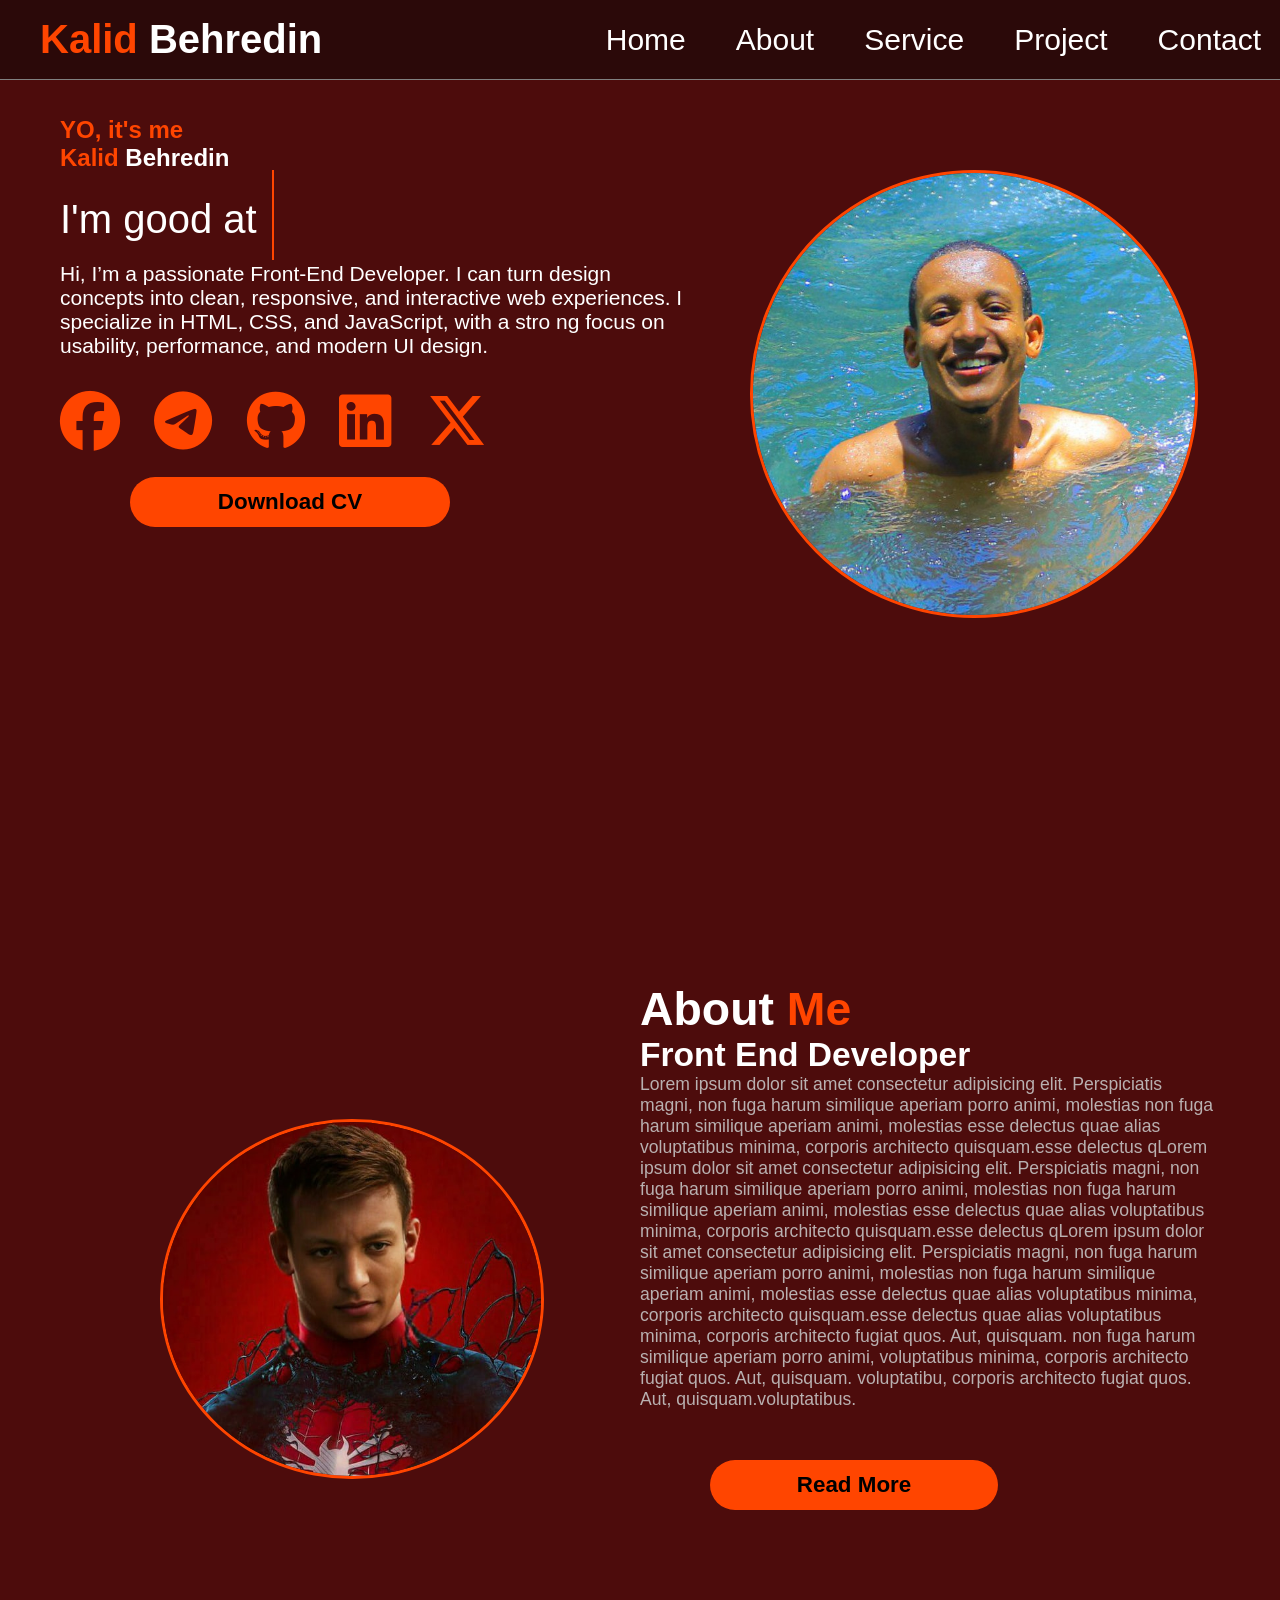
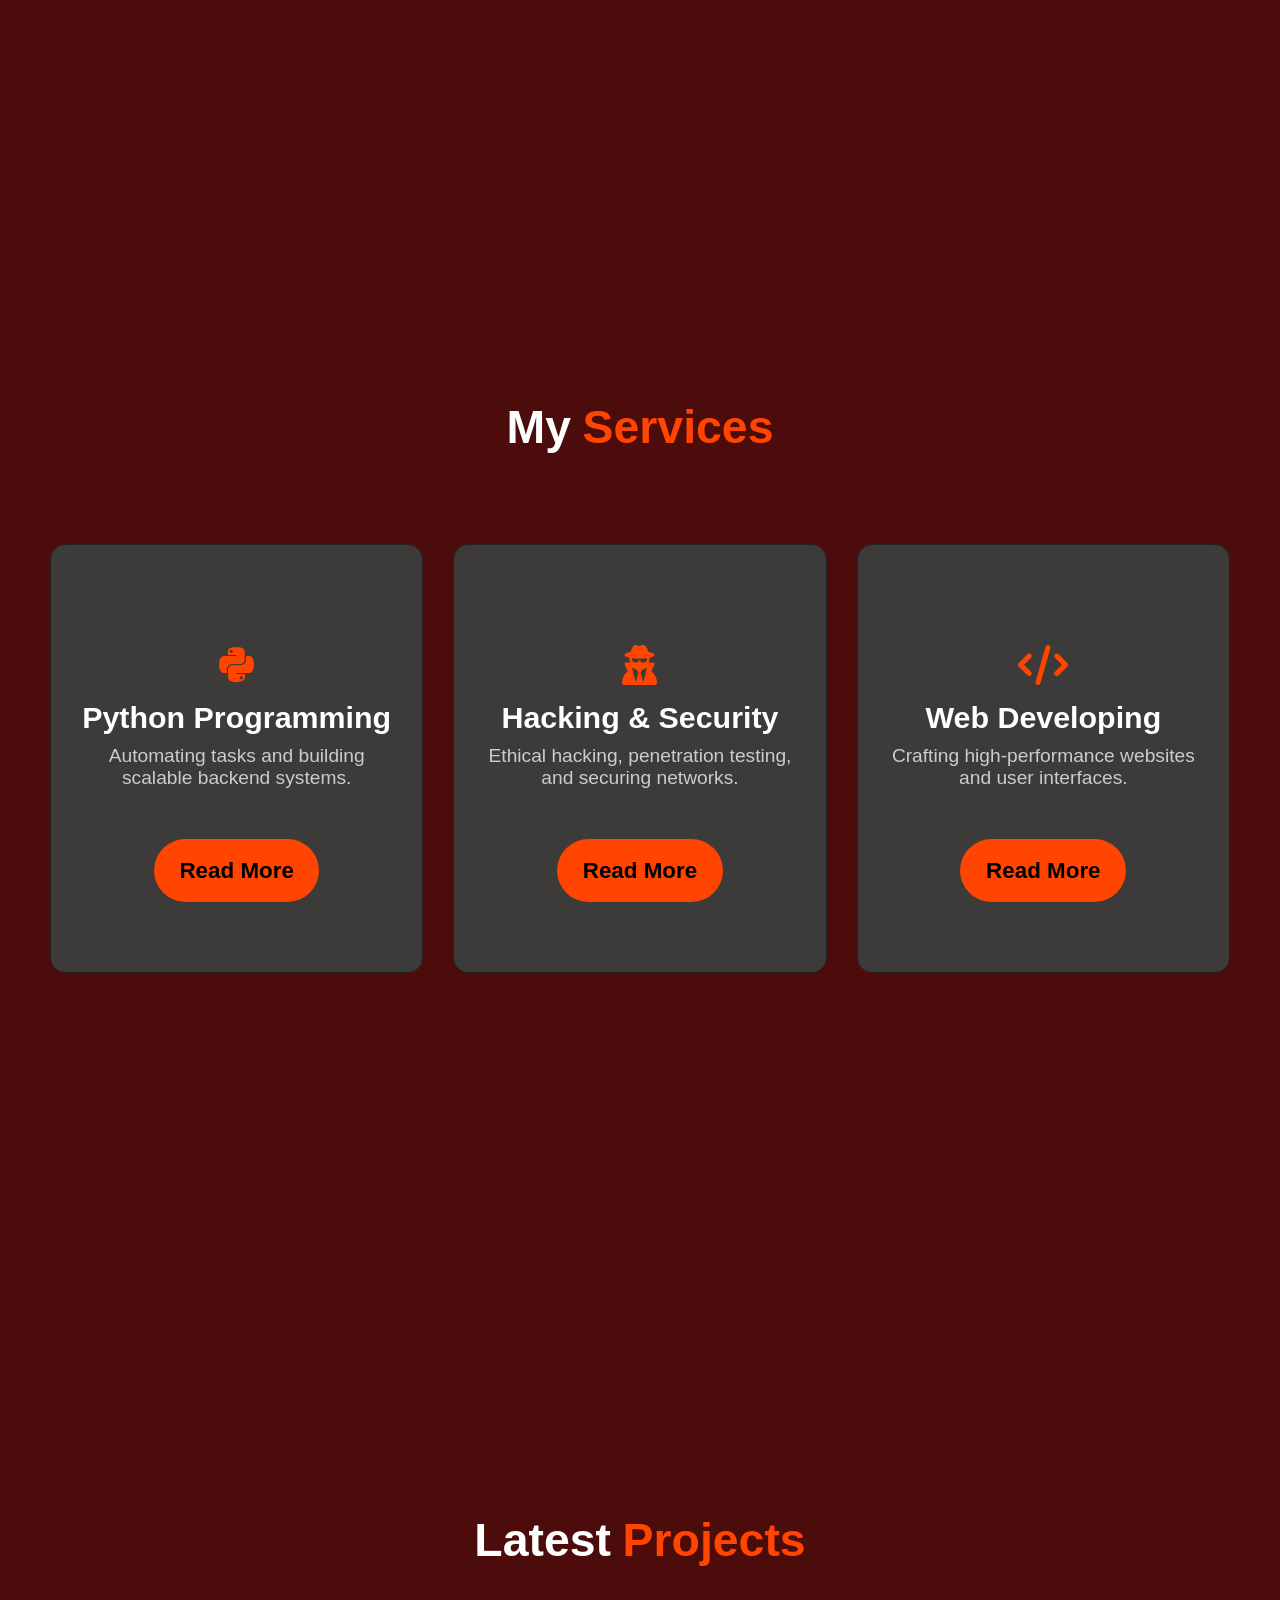
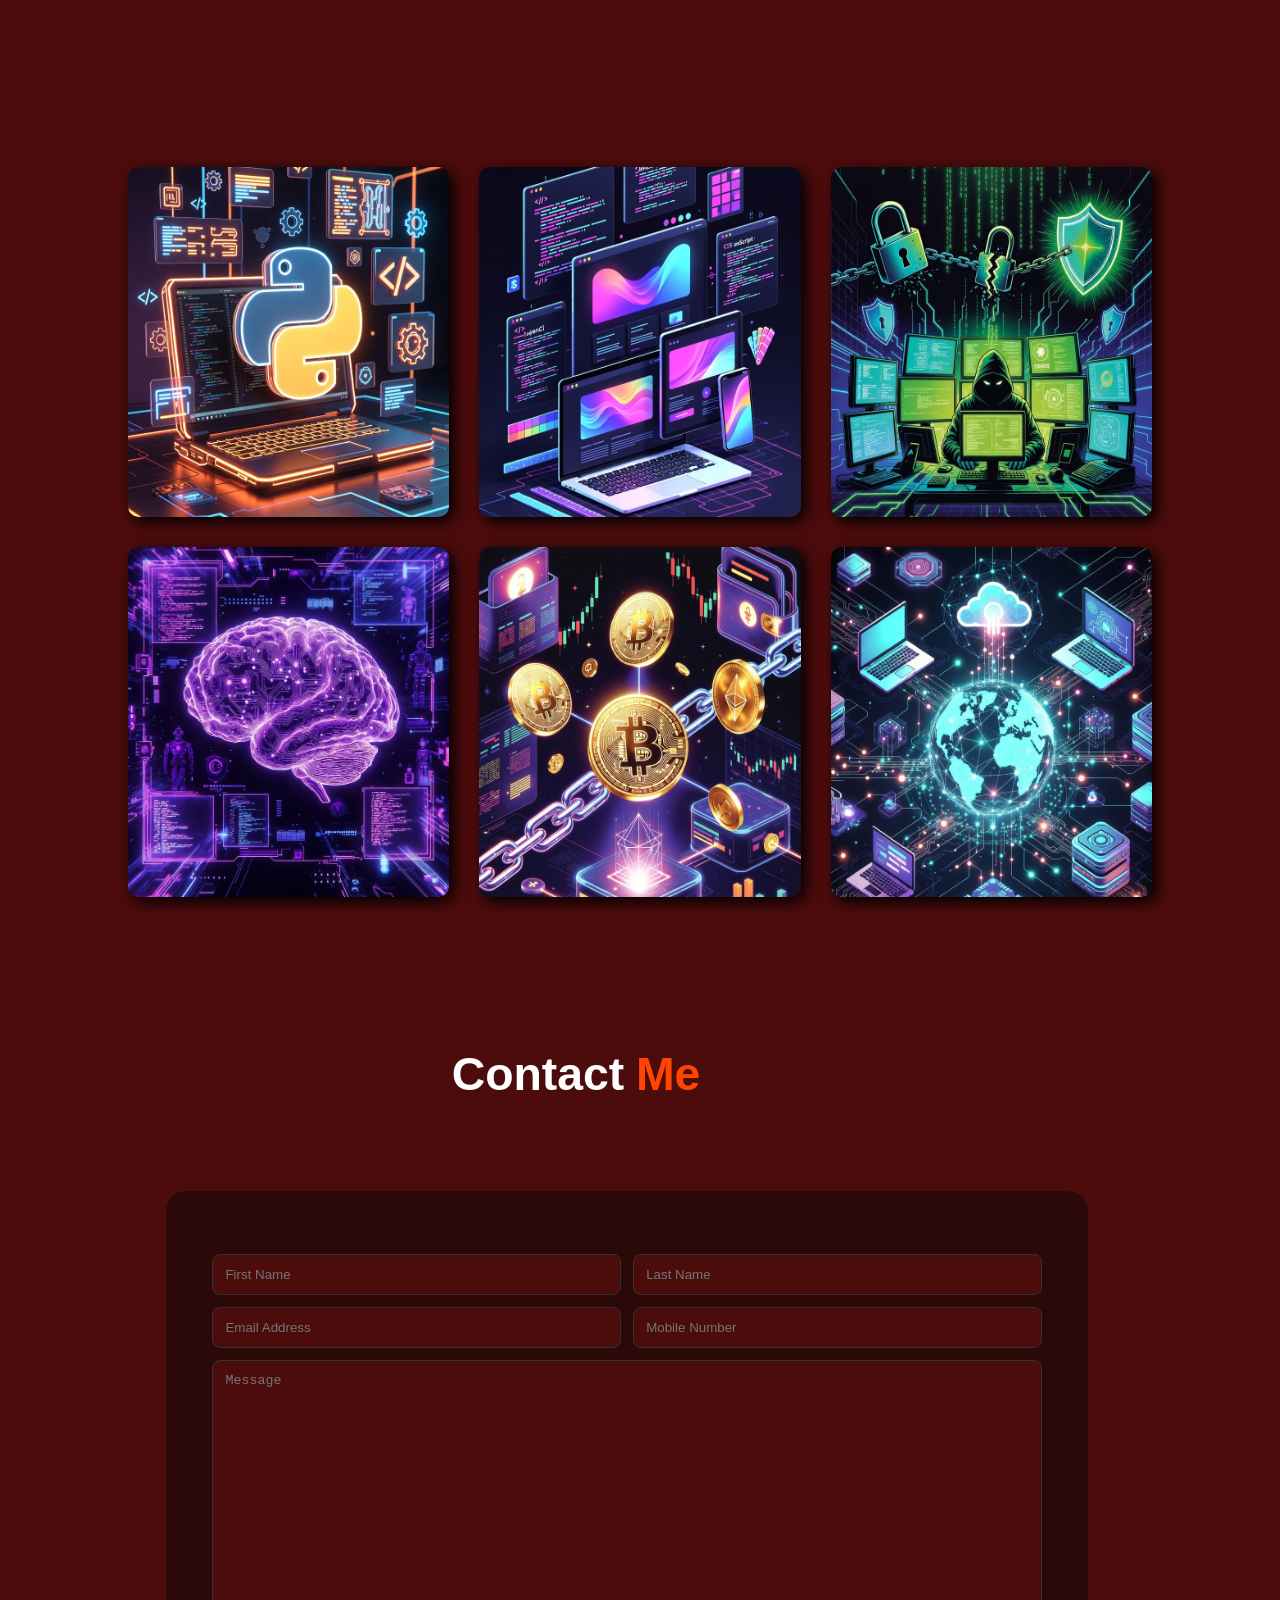
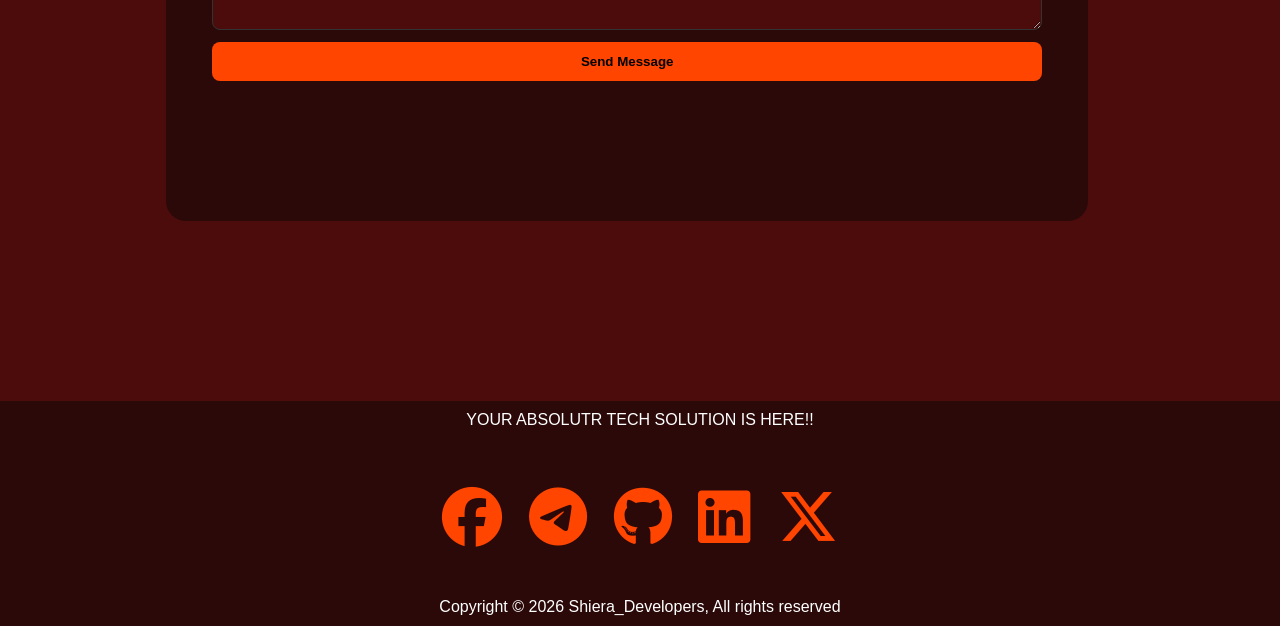
<file: index.html>
<!DOCTYPE html>
<html lang="en">
<head>
    <meta charset="UTF-8">
    <meta name="viewport" content="width=device-width, initial-scale=1.0">
    <title>MY PORTIFOLIO</title>
    <link rel="stylesheet" href="style.css">
    <link rel="stylesheet" href="https://cdnjs.cloudflare.com/ajax/libs/font-awesome/6.5.0/css/all.min.css">
    <link rel="stylesheet" href="https://cdnjs.cloudflare.com/ajax/libs/font-awesome/6.5.0/css/all.min.css">
</head>
<body>
    <header id="header">
       <h1>
  <span class="first-name">Kalid</span>
  <span class="last-name">Behredin</span>
</h1>
        <nav class="nav_bar">
            <ul>
                <li><a class="nav-link" href="#home">Home</a></li>
                <li><a class="nav-link" href="#about">About</a></li>
                <li><a class="nav-link" href="#service">Service</a></li>
                <li><a class="nav-link" href="#project">Project</a></li>
                <li><a class="nav-link" href="#contact">Contact</a></li>
            </ul>
        </nav>
    </header>
    <main>
        <section id="home">
            <div class="left">
                <div class="top">
            <h2>YO, it's me</h2>
            <h1><span class="first-name">Kalid</span>
  <span class="last-name">Behredin</span></h1>
            <div class="wrapper">
            <div class="static-text">I'm good at
            </div>
            <ul class="dynamic-text">
                <li><span>web designing</span></li>
                <li><span>python programming</span></li>
                <li><span>ethical hacking</span></li>
                <li><span>freelancing</span></li>
            </ul>
            </div>

            <div class="description"><p>Hi, I’m a passionate Front-End Developer. I can turn design 
                concepts into clean, responsive, and interactive web 
                experiences. I specialize in HTML, CSS, and JavaScript, with a stro
                ng focus on usability, performance, and modern UI design.</p></div>
        
            </div>
        <div class="social-icons">
  <a href="#"><i class="fab fa-facebook"></i></a>
  <a href="#"><i class="fab fa-telegram"></i></a>
  <a href="#"><i class="fab fa-github"></i></a>
  <a href="#"><i class="fab fa-linkedin"></i></a>
  <a href="#"><i class="fab fa-x-twitter"></i></a>
</div>
<button class="cv">Download CV</button>
        </div>
        
        <div class="right">
            <figure class="profile">
             <img src="profile.jpg" alt="profile Photo">
             </figure>
        </div>
        </section>
        <section id="about" class="about">
            <div class="left2">
            <figure class="profile3">
             <img src="profile3.jpg" alt="profile 2 Photo">
             </figure>
        </div>
        <div class="right2">
            <h2 class="header2">About <span class="me">Me</span></h2>
            <h3>Front End Developer</h3>
            <p>Lorem ipsum dolor sit amet consectetur adipisicing elit.
                 Perspiciatis magni, non fuga harum similique aperiam porro 
                 animi, molestias non fuga harum similique aperiam animi,
                  molestias esse delectus quae alias voluptatibus minima,
                   corporis architecto quisquam.esse delectus qLorem ipsum 
                   dolor sit amet consectetur adipisicing elit. Perspiciatis 
                   magni, non fuga harum similique aperiam porro animi, 
                   molestias non fuga harum similique aperiam animi, 
                   molestias esse delectus quae alias voluptatibus minima, 
                   corporis architecto quisquam.esse delectus qLorem ipsum 
                   dolor sit amet consectetur adipisicing elit. Perspiciatis 
                   magni, non fuga harum similique aperiam porro animi, 
                   molestias non fuga harum similique aperiam animi, 
                   molestias esse delectus quae alias voluptatibus minima, 
                   corporis architecto quisquam.esse delectus quae alias 
                   voluptatibus minima, corporis architecto fugiat quos. 
                   Aut, quisquam. non fuga harum similique aperiam porro 
                   animi, voluptatibus minima, corporis architecto fugiat
                    quos. Aut, quisquam. voluptatibu,
                 corporis architecto fugiat quos. Aut, quisquam.voluptatibus.
                </p>
                <button class="cv">Read More</button>
        </div>
        </section>
       <section id="service" class="service">
        <h2><span>My</span> Services</h2>
  <div class="services-container">

    <div class="service1 card">
      <i class="fa-brands fa-python icon python-glow"></i>
      <h3>Python Programming</h3>
      <p>Automating tasks and building scalable backend systems.</p>
         <button class="read">Read More</button>
 
    </div>

    <div class="service2 card">
      <i class="fa-solid fa-user-secret icon hacking-glow"></i>
      <h3>Hacking & Security</h3>
      <p>Ethical hacking, penetration testing, and securing networks.</p>
          <button class="read">Read More</button>

    </div>

    <div class="service3 card">
      <i class="fa-solid fa-code icon web-glow"></i>
      <h3>Web Developing</h3>
      <p>Crafting high-performance websites and user interfaces.</p>
      <button class="read">Read More</button>
    </div>

  </div>
</section>
        <section id="project" class="project">
            <h2><span>Latest</span> Projects</h2>
            <div class="container">
                <div class="wrap">
                    <div class="card-area">
                        
                        <div class="project-card">
                            <img src="python.jpg" alt="Python">
                            <div class="overlay">
                                <h3>Python Programming</h3>
                                <p>Lorem ipsum dolor, sit amet consectetur 
                                    adipisicing elit. Dolore fuga quas </p>
                                <i class="fa-brands fa-python"></i>
                            </div>
                        </div>
                        <div class="project-card">
                            <img src="web.jpg" alt="WEB">
                            <div class="overlay">
                                <h3>Web Developer</h3>
                                <p>Lorem ipsum dolor, sit amet consectetur 
                                    adipisicing elit. Dolore fuga quas </p>
                                <i class="fa-solid fa-code"></i>
                            </div>
                        </div>
                        <div class="project-card">
                            <img src="cyber.jpg" alt="CYBER">
                            <div class="overlay">
                                <h3>Cyber Security</h3>
                                <p>Lorem ipsum dolor, sit amet consectetur 
                                    adipisicing elit. Dolore fuga quas </p>
                              <i class="fa-solid fa-user-secret"></i>
                            </div>
                        </div>
                        <div class="project-card">
                            <img src="ai.jpg" alt="AI">
                            <div class="overlay">
                                <h3>Artificial Intelligence</h3>
                                <p>Lorem ipsum dolor, sit amet consectetur 
                                    adipisicing elit. Dolore fuga quas </p>
                                <i class="fa-solid fa-brain"></i>
                            </div>
                        </div>
                        <div class="project-card">
                            <img src="crypto.jpg" alt="CRYPTO">
                            <div class="overlay">
                                <h3>Crypto Currency</h3>
                                <p>Lorem ipsum dolor, sit amet consectetur 
                                    adipisicing elit. Dolore fuga quas </p>
                               <i class="fa-brands fa-bitcoin"></i>
                            </div>
                        </div>
                        <div class="project-card">
                            <img src="iot.jpg" alt="IOT">
                            <div class="overlay">
                                <h3>IOT</h3>
                                <p>Lorem ipsum dolor, sit amet consectetur 
                                    adipisicing elit. Dolore fuga quas </p>
                                <i class="fa-solid fa-microchip"></i>
                            </div>
                        </div>
                    </div>
                </div>
            </div>
        </section>
        <section id="contact" class="contact">
            <h2><span>Contact </span>Me</h2>
            <div class="form">
                <form class="f" action="#" method="post">
 <input type="text" placeholder="First Name" required>
<input type="text" placeholder="Last Name" required>
<input type="email" placeholder="Email Address" required>
<input type="tel" placeholder="Mobile Number" required>
<textarea placeholder="Message" required></textarea>
<button>Send Message</button>
                </form>
            </div>
        </section>
    </main>
    <footer id="footer" class="footer">
        <p>YOUR ABSOLUTR TECH SOLUTION IS HERE!!</p>
         <div class="social-icons">
  <a href="#"><i class="fab fa-facebook"></i></a>
  <a href="#"><i class="fab fa-telegram"></i></a>
  <a href="#"><i class="fab fa-github"></i></a>
  <a href="#"><i class="fab fa-linkedin"></i></a>
  <a href="#"><i class="fab fa-x-twitter"></i></a>
</div>
        <p class="final">Copyright © 2026 Shiera_Developers, All rights reserved</p>
    </footer>
</body>
</html>
</file>
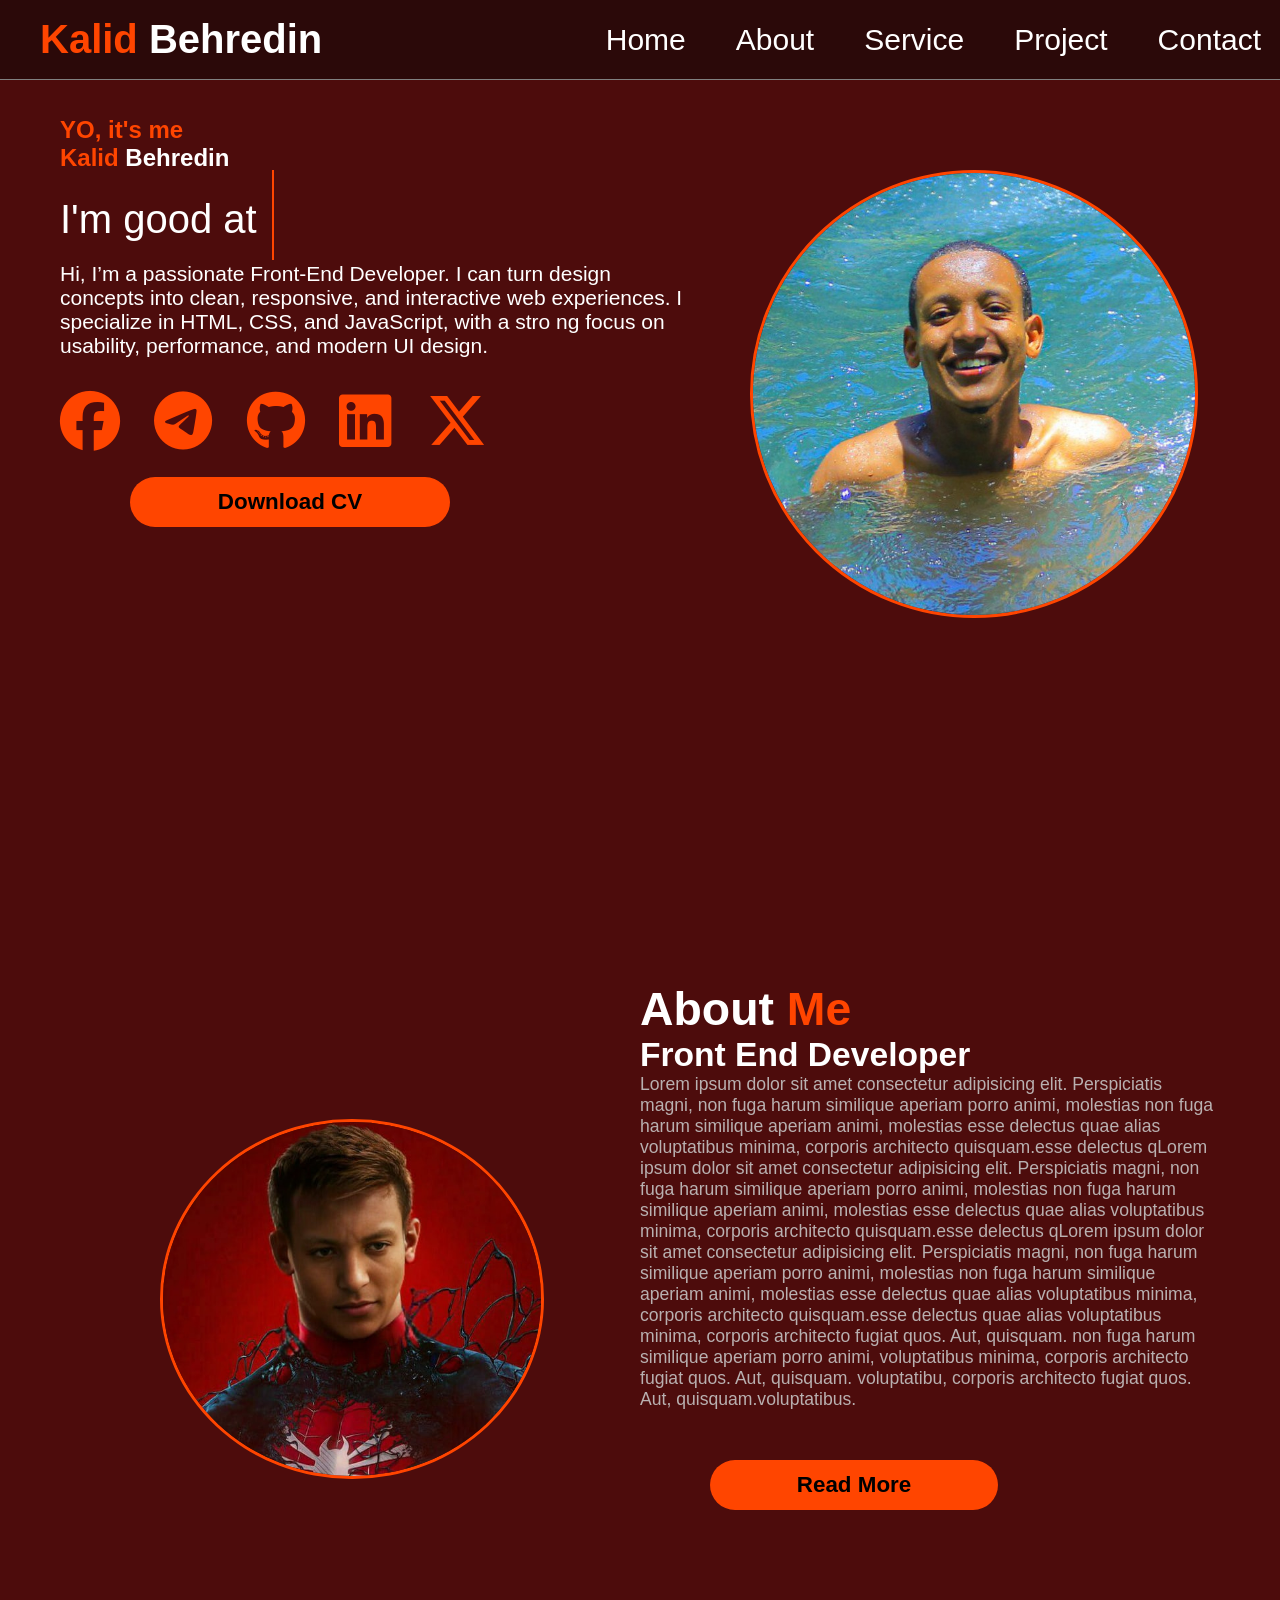
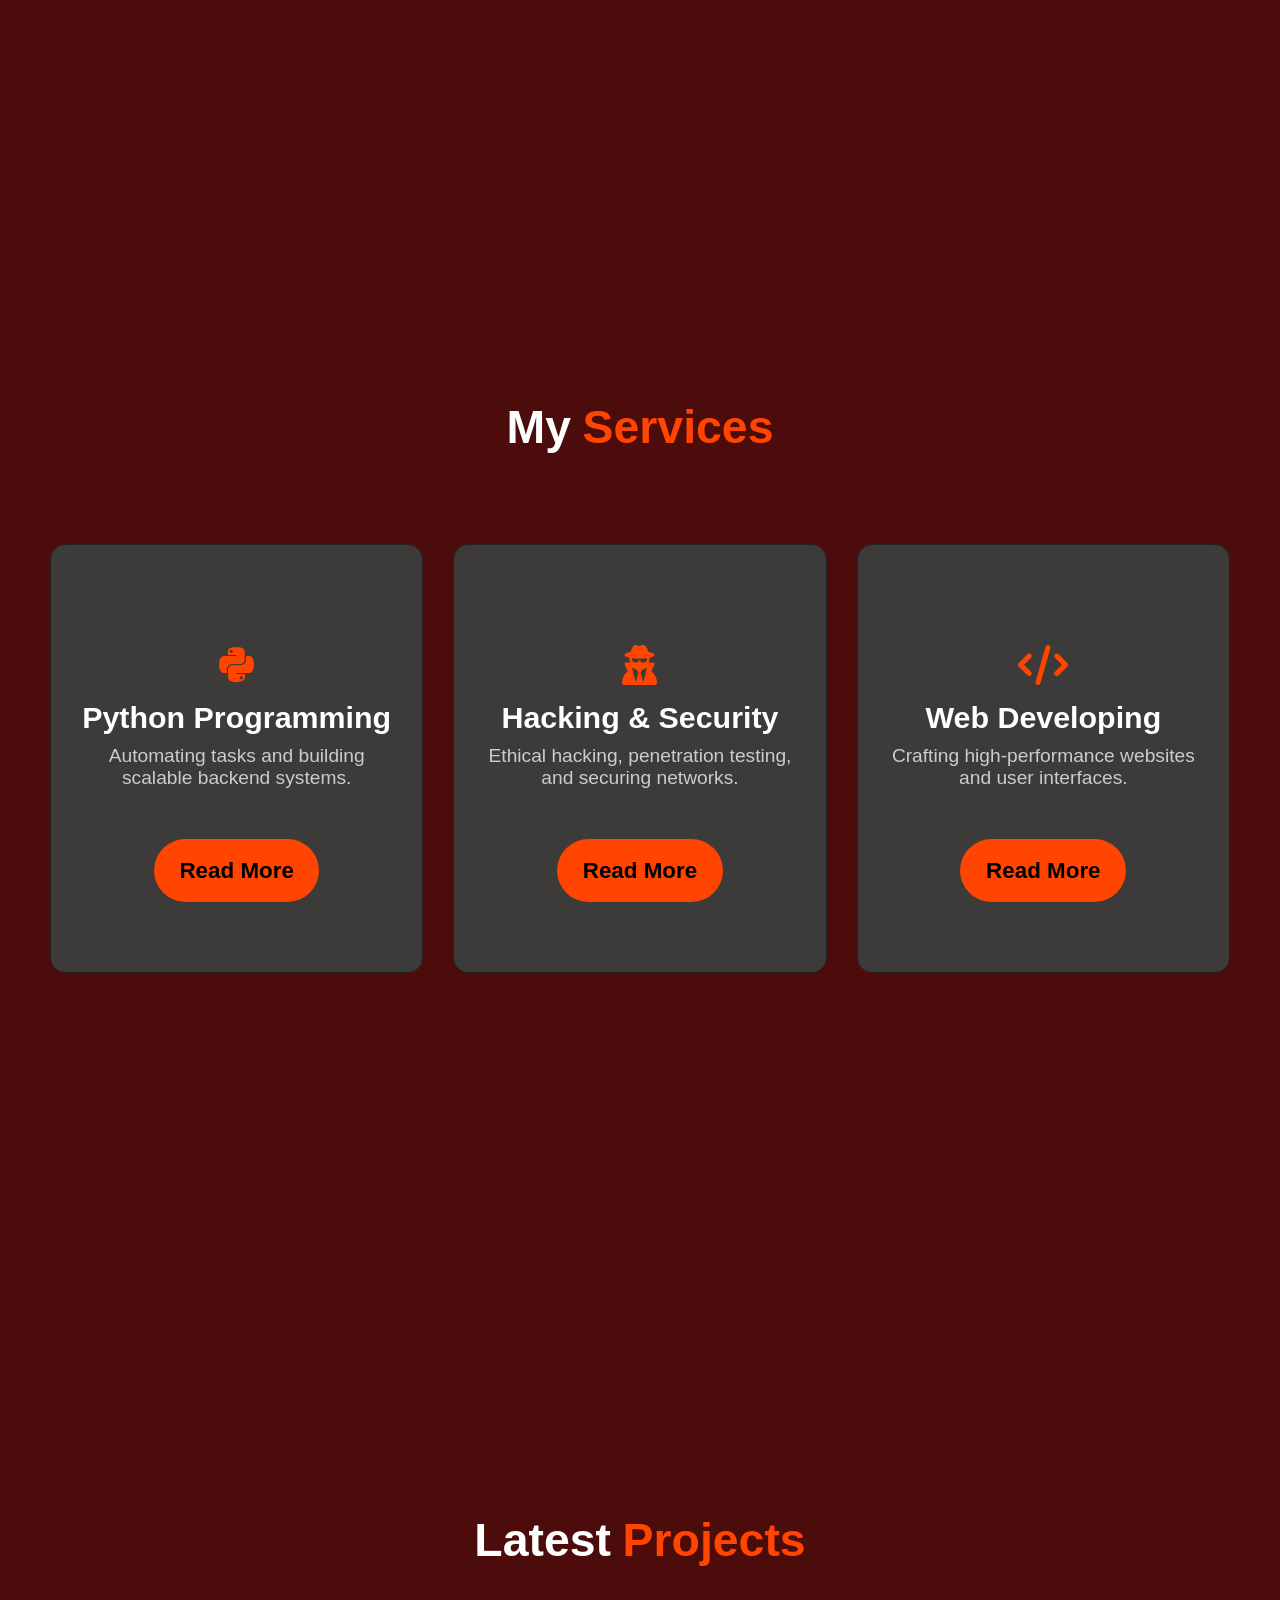
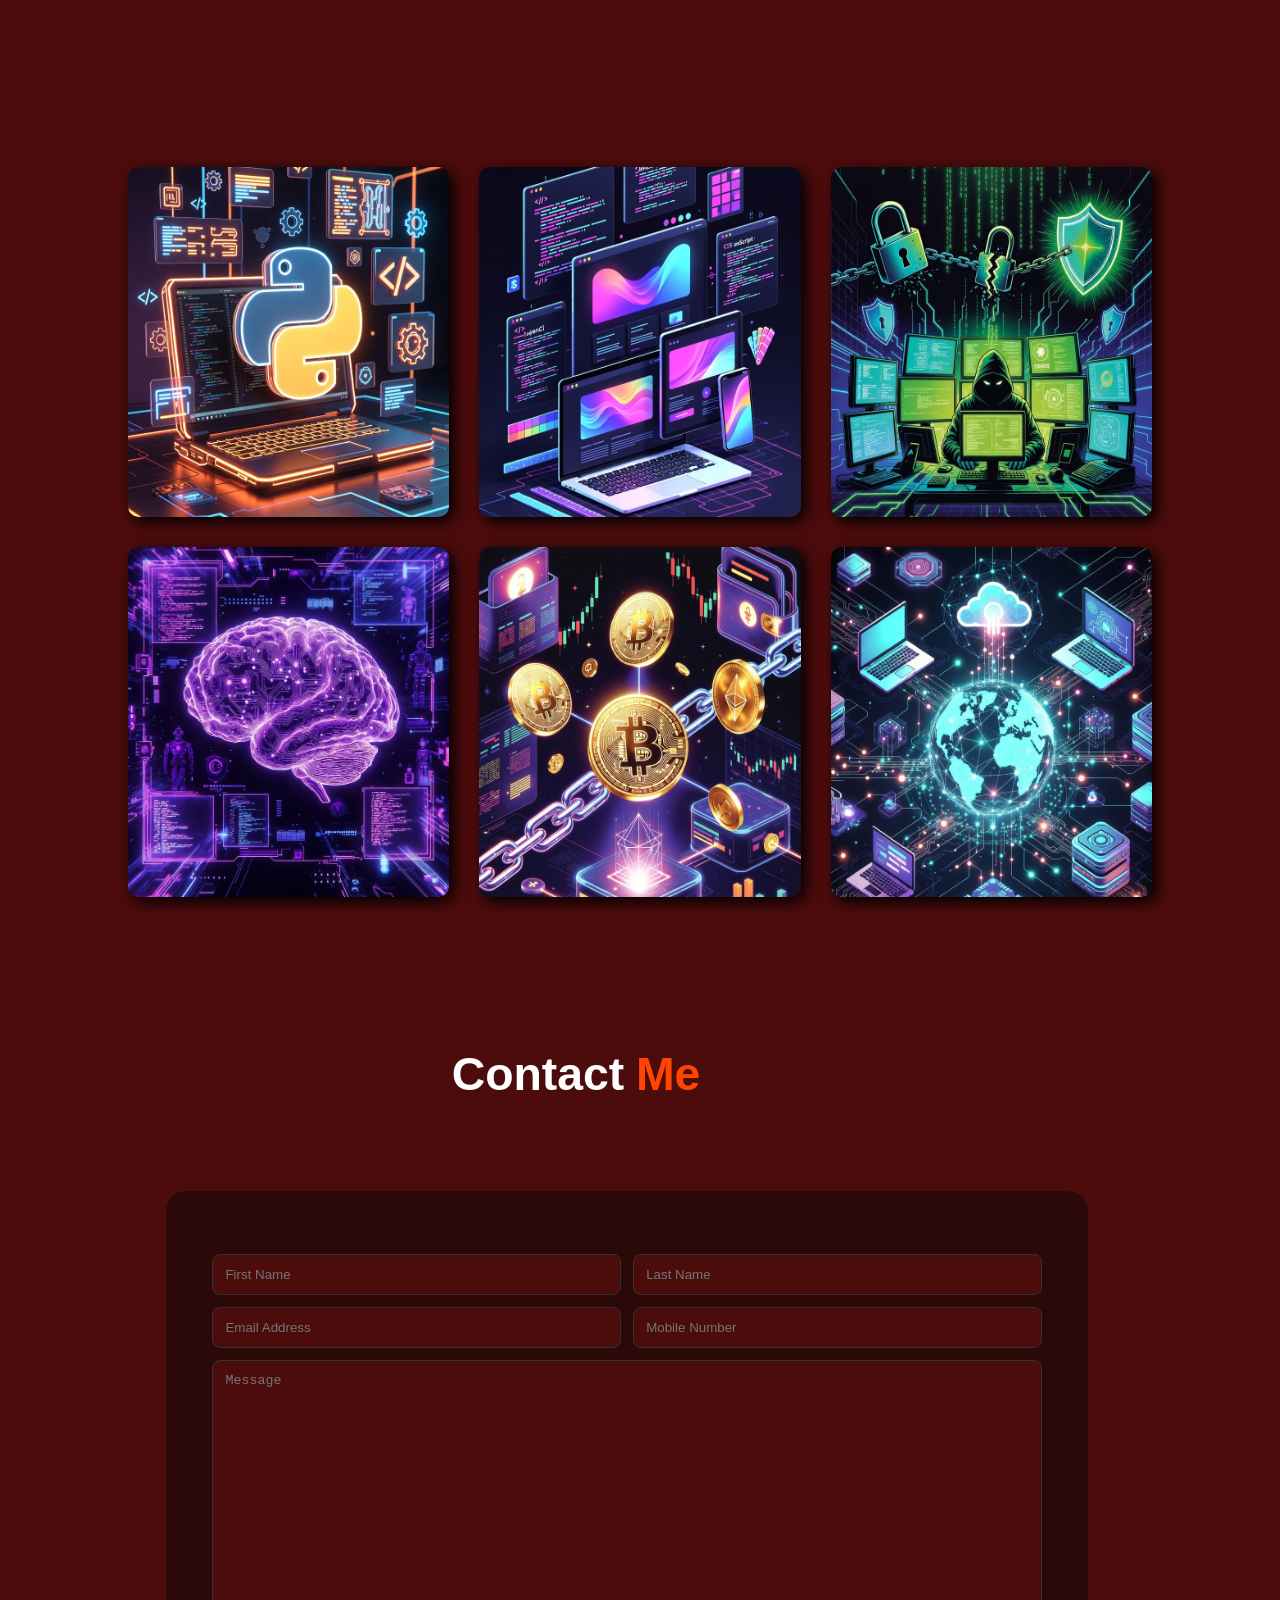
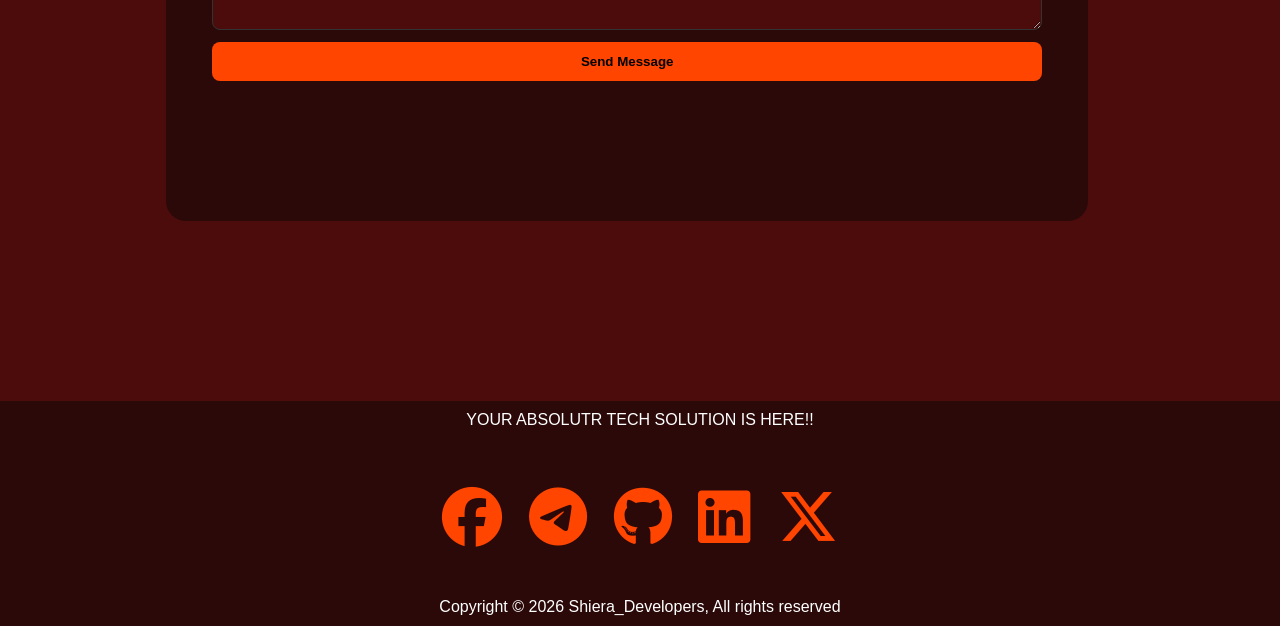
<file: portifoilio.html>
<!DOCTYPE html>
<html lang="en">
<head>
    <meta charset="UTF-8">
    <meta name="viewport" content="width=device-width, initial-scale=1.0">
    <title>MY PORTIFOLIO</title>
    <link rel="stylesheet" href="portifolio.css">
    <link rel="stylesheet" href="https://cdnjs.cloudflare.com/ajax/libs/font-awesome/6.5.0/css/all.min.css">
    <link rel="stylesheet" href="https://cdnjs.cloudflare.com/ajax/libs/font-awesome/6.5.0/css/all.min.css">
</head>
<body>
    <header id="header">
       <h1>
  <span class="first-name">Kalid</span>
  <span class="last-name">Behredin</span>
</h1>
        <nav class="nav_bar">
            <ul>
                <li><a class="nav-link" href="#home">Home</a></li>
                <li><a class="nav-link" href="#about">About</a></li>
                <li><a class="nav-link" href="#service">Service</a></li>
                <li><a class="nav-link" href="#project">Project</a></li>
                <li><a class="nav-link" href="#contact">Contact</a></li>
            </ul>
        </nav>
    </header>
    <main>
        <section id="home">
            <div class="left">
                <div class="top">
            <h2>YO, it's me</h2>
            <h1><span class="first-name">Kalid</span>
  <span class="last-name">Behredin</span></h1>
            <div class="wrapper">
            <div class="static-text">I'm good at
            </div>
            <ul class="dynamic-text">
                <li><span>web designing</span></li>
                <li><span>python programming</span></li>
                <li><span>ethical hacking</span></li>
                <li><span>freelancing</span></li>
            </ul>
            </div>

            <div class="description"><p>Hi, I’m a passionate Front-End Developer. I can turn design 
                concepts into clean, responsive, and interactive web 
                experiences. I specialize in HTML, CSS, and JavaScript, with a stro
                ng focus on usability, performance, and modern UI design.</p></div>
        
            </div>
        <div class="social-icons">
  <a href="#"><i class="fab fa-facebook"></i></a>
  <a href="#"><i class="fab fa-telegram"></i></a>
  <a href="#"><i class="fab fa-github"></i></a>
  <a href="#"><i class="fab fa-linkedin"></i></a>
  <a href="#"><i class="fab fa-x-twitter"></i></a>
</div>
<button class="cv">Download CV</button>
        </div>
        
        <div class="right">
            <figure class="profile">
             <img src="profile.jpg" alt="profile Photo">
             </figure>
        </div>
        </section>
        <section id="about" class="about">
            <div class="left2">
            <figure class="profile3">
             <img src="profile3.jpg" alt="profile 2 Photo">
             </figure>
        </div>
        <div class="right2">
            <h2 class="header2">About <span class="me">Me</span></h2>
            <h3>Front End Developer</h3>
            <p>Lorem ipsum dolor sit amet consectetur adipisicing elit.
                 Perspiciatis magni, non fuga harum similique aperiam porro 
                 animi, molestias non fuga harum similique aperiam animi,
                  molestias esse delectus quae alias voluptatibus minima,
                   corporis architecto quisquam.esse delectus qLorem ipsum 
                   dolor sit amet consectetur adipisicing elit. Perspiciatis 
                   magni, non fuga harum similique aperiam porro animi, 
                   molestias non fuga harum similique aperiam animi, 
                   molestias esse delectus quae alias voluptatibus minima, 
                   corporis architecto quisquam.esse delectus qLorem ipsum 
                   dolor sit amet consectetur adipisicing elit. Perspiciatis 
                   magni, non fuga harum similique aperiam porro animi, 
                   molestias non fuga harum similique aperiam animi, 
                   molestias esse delectus quae alias voluptatibus minima, 
                   corporis architecto quisquam.esse delectus quae alias 
                   voluptatibus minima, corporis architecto fugiat quos. 
                   Aut, quisquam. non fuga harum similique aperiam porro 
                   animi, voluptatibus minima, corporis architecto fugiat
                    quos. Aut, quisquam. voluptatibu,
                 corporis architecto fugiat quos. Aut, quisquam.voluptatibus.
                </p>
                <button class="cv">Read More</button>
        </div>
        </section>
       <section id="service" class="service">
        <h2><span>My</span> Services</h2>
  <div class="services-container">

    <div class="service1 card">
      <i class="fa-brands fa-python icon python-glow"></i>
      <h3>Python Programming</h3>
      <p>Automating tasks and building scalable backend systems.</p>
         <button class="read">Read More</button>
 
    </div>

    <div class="service2 card">
      <i class="fa-solid fa-user-secret icon hacking-glow"></i>
      <h3>Hacking & Security</h3>
      <p>Ethical hacking, penetration testing, and securing networks.</p>
          <button class="read">Read More</button>

    </div>

    <div class="service3 card">
      <i class="fa-solid fa-code icon web-glow"></i>
      <h3>Web Developing</h3>
      <p>Crafting high-performance websites and user interfaces.</p>
      <button class="read">Read More</button>
    </div>

  </div>
</section>
        <section id="project" class="project">
            <h2><span>Latest</span> Projects</h2>
            <div class="container">
                <div class="wrap">
                    <div class="card-area">
                        
                        <div class="project-card">
                            <img src="python.jpg" alt="Python">
                            <div class="overlay">
                                <h3>Python Programming</h3>
                                <p>Lorem ipsum dolor, sit amet consectetur 
                                    adipisicing elit. Dolore fuga quas </p>
                                <i class="fa-brands fa-python"></i>
                            </div>
                        </div>
                        <div class="project-card">
                            <img src="web.jpg" alt="WEB">
                            <div class="overlay">
                                <h3>Web Developer</h3>
                                <p>Lorem ipsum dolor, sit amet consectetur 
                                    adipisicing elit. Dolore fuga quas </p>
                                <i class="fa-solid fa-code"></i>
                            </div>
                        </div>
                        <div class="project-card">
                            <img src="cyber.jpg" alt="CYBER">
                            <div class="overlay">
                                <h3>Cyber Security</h3>
                                <p>Lorem ipsum dolor, sit amet consectetur 
                                    adipisicing elit. Dolore fuga quas </p>
                              <i class="fa-solid fa-user-secret"></i>
                            </div>
                        </div>
                        <div class="project-card">
                            <img src="ai.jpg" alt="AI">
                            <div class="overlay">
                                <h3>Artificial Intelligence</h3>
                                <p>Lorem ipsum dolor, sit amet consectetur 
                                    adipisicing elit. Dolore fuga quas </p>
                                <i class="fa-solid fa-brain"></i>
                            </div>
                        </div>
                        <div class="project-card">
                            <img src="crypto.jpg" alt="CRYPTO">
                            <div class="overlay">
                                <h3>Crypto Currency</h3>
                                <p>Lorem ipsum dolor, sit amet consectetur 
                                    adipisicing elit. Dolore fuga quas </p>
                               <i class="fa-brands fa-bitcoin"></i>
                            </div>
                        </div>
                        <div class="project-card">
                            <img src="iot.jpg" alt="IOT">
                            <div class="overlay">
                                <h3>IOT</h3>
                                <p>Lorem ipsum dolor, sit amet consectetur 
                                    adipisicing elit. Dolore fuga quas </p>
                                <i class="fa-solid fa-microchip"></i>
                            </div>
                        </div>
                    </div>
                </div>
            </div>
        </section>
        <section id="contact" class="contact">
            <h2><span>Contact </span>Me</h2>
            <div class="form">
                <form class="f" action="#" method="post">
 <input type="text" placeholder="First Name" required>
<input type="text" placeholder="Last Name" required>
<input type="email" placeholder="Email Address" required>
<input type="tel" placeholder="Mobile Number" required>
<textarea placeholder="Message" required></textarea>
<button>Send Message</button>
                </form>
            </div>
        </section>
    </main>
    <footer id="footer" class="footer">
        <p>YOUR ABSOLUTR TECH SOLUTION IS HERE!!</p>
         <div class="social-icons">
  <a href="#"><i class="fab fa-facebook"></i></a>
  <a href="#"><i class="fab fa-telegram"></i></a>
  <a href="#"><i class="fab fa-github"></i></a>
  <a href="#"><i class="fab fa-linkedin"></i></a>
  <a href="#"><i class="fab fa-x-twitter"></i></a>
</div>
        <p class="final">Copyright © 2026 Shiera_Developers, All rights reserved</p>
    </footer>
</body>
</html>
</file>
<file: style.css>
@import url(https://fonts.google.com/share?selection.family=Inter:ital,opsz,wght@0,14..32,100..900;1,14..32,100..900);

* {
    margin: 0;
    padding: 0;
    box-sizing: border-box;
}

body {
    background-color: rgb(77, 12, 12);
    color:orangered;
    font-family: 'inter', sans-serif;
    min-height: 100vh;
    
}

header h1 {
    font-size: 40px;
    position: relative;
    left: 40px;
}
.first-name {
    color: orangered;
}

.last-name {
    color: white;
}
#header {
    display: flex;
    justify-content: space-between;
    align-items: center;
   position: fixed;
  top: 0;
  left: 0;
  width: 100%;
  height: 80px;
  z-index: 1;  
    padding: 0;
    border: 0;
    border-bottom: 1px solid gray;
    background-color: rgb(43, 9, 9);
}

.nav_bar {
    position: relative;
    right: 19px;
    
}
.nav_bar ul {
    display: flex;
    list-style: none;
    gap: 50px; /* space between items */
    font-size: 30px;
    
}

.nav_bar a {
    text-decoration: none;
    color: white;
}
#home {
   display: grid; 
   grid-template-columns: 1fr 1fr; 
   grid-template-areas: "left right";
    align-items: center;
    width: 100%;
    margin-top: 80px;
    /*margin-bottom: 300px;*/
    padding-bottom: 50vh;
}
.left {
    display: flex;
    flex-direction: column;
    position: relative;
    left: 60px;
    top: -10px;
}

.top-content {
  flex: 1;
}

.description {
  flex: 1;
  color: white;
  font-size: 21px;
}

.social-icons a {
    position: relative;
    top: 30px;
  margin-right: 30px;
  font-size: 60px;
  color: orangered;
  text-decoration: none;
  
}
.cv{
    position: relative;
    top: 50px;
    background-color: orangered;
    width: 50%;
    border-radius: 50px;
    height: 50px;
    left: 70px;
    cursor: pointer;
    border: none;
    transition: all 0.3s ease;
    font-size: 1.4rem;
    font-weight: bold;
}
.cv:hover{
    transform: scale(1.05);
    box-shadow: 0 0 20px #FF4500, 
              0 0 40px #FF4500, 
              0 0 80px #FF4500;
}
.profile img{
    position: relative;
    border-radius: 50%;
    top: 90px;
    left: 110px;
    height: 70%;
    width:70%;
    transition: all 0.3s ease;
    border: 3px solid orangered;
 /*   box-shadow:
    0 0 0 8px rgba(255, 60, 0, 0.85),  
    0 0 0 14px rgba(255, 90, 30, 0.45), 
    0 0 30px 10px rgba(255, 70, 20, 0.7);
*/}

.profile img:hover{
    border-width: 6px;  /* Thicker border */
    border-color: darkred;
    transform: scale(1.05);
    box-shadow:
    0 0 0 8px rgba(255, 60, 0, 0.85),  
    0 0 0 14px rgba(255, 90, 30, 0.45), 
    0 0 30px 10px rgba(255, 70, 20, 0.7);
}

.wrapper {
    display: flex;
    
}

.static-text{
    color: white;
    font-size:40px;
    font-weight: 400;
    position: relative;
    top: 25px;
}

.wrapper .dynamic-text {
    margin-left: 15px;
    line-height: 20px;
    height: 90px;
    position: relative;
    top: -2px;
    overflow: hidden;
}

.dynamic-text li {
    list-style: none;
    font-size: 40px;
    font-weight: 400;
    position: relative;
    margin-top: 0px;
    top: 0;
    border-top: -80px;
    line-height:92px;
    animation: slide 12s steps(4) infinite;
}
.dynamic-text li::after{
    content: "";
    position: absolute;
    left: 0;
    height: 100%;
    width: 100%;
    background-color: rgb(77, 12, 12);
    border-left: 2px solid orangered;
    animation: typing 3s steps(9) infinite;
}

@keyframes typing {
    40%,
    60% {
        left: calc(100% + 30px);
    }
    100%{
        left: 0;
    }
}

@keyframes slide{
    100%{
        top: -360px;
    }
}

/* section 2 styles begin here*/
.about{
    display: grid; 
   grid-template-columns: 1fr 1fr; 
   grid-template-areas: "left right";
    align-items: center;
    width: 100%;
    padding-bottom: 60vh;
}
.profile3 img{
  position: relative;
    border-radius: 50%;
    top: 80px;
   left: 25%;
    height: 60%;
    width:60%;
    transition: all 0.3s ease;
    border: 3px solid orangered;
  }
.profile3 img:hover{
    border-width: 6px;  /* Thicker border */
    border-color: darkred;
    transform: scale(1.05);
    box-shadow:
    0 0 0 8px rgba(255, 60, 0, 0.85),  
    0 0 0 14px rgba(255, 90, 30, 0.45), 
    0 0 30px 10px rgba(255, 70, 20, 0.7);
}
.right2{
    color: #fff;
    width: 90%;
}
.me{
    color: orangered;
}
.right2 h2 {
    font-size: 2.9rem;
}
.right2 h3 {
    font-size: 2.1em;
}

.right2 p {
    color: rgb(185, 176, 176);
    font-size: 1.1em;
}
/* section 3 styles begin here */
.service {
    /* display:grid;
    grid-template-columns: repeat(3, 1fr);
    grid-template-areas:"service1 service2 service3";
    column-gap: 30px; */
    width: 80%;
    display: grid;
     align-items: center;
    width: 100%;
    padding-bottom: 60vh;
    
}

.service h2 {
    display: flex;
    justify-content: center;
    font-size: 2.9em;
    padding-bottom: 10vh;
    gap: 0.25em;
}

.service h2 span{
    color: #fff;
}
.services-container {
      margin: 0 auto;      /* centers it + creates left/right space */
  padding: 0 50px;     /* extra space on small screens */


  display: grid;
  grid-template-columns: repeat(3, 1fr);
  column-gap: 30px;
}

.service1,
.service2,
.service3 {
  background-color: #353333;
  padding: 20px;
}

@media (max-width: 768px) {
  .services-container {
    grid-template-columns: 1fr;
  }
}

.card {
  background: #3d3a3a;
  border-radius: 15px;
  padding: 100px 20px;
  text-align: center;
  color: white;

  transition: 0.3s ease;
  border: 1px solid #222;
}

/* ICON */
.icon {
  font-size: 40px;
  color: orangered;
  margin-bottom: 15px;
}

/* TITLE */
.card h3 {
  margin-bottom: 10px;
  font-size: 1.9em;
}

/* TEXT */
.card p {
  font-size: 1.2em;
  color: #ccc;
  margin-bottom: 20px;
}

/* BUTTON */
.card a {
  display: inline-block;
  padding: 10px 25px;
  background: #00ffff;
  color: black;
  border-radius: 20px;
  text-decoration: none;
  font-size: 14px;

  box-shadow: 0 0 10px #00ffff;
  transition: 0.3s;
}

/* BUTTON HOVER */
.card a:hover {
  box-shadow: 0 0 20px #00ffff;
}

/* CARD HOVER EFFECT */
.card:hover {
  transform: translateY(-10px);
  box-shadow: 0 0 25px rgba(0, 255, 255, 0.4);
}

.read {
    position: relative;
    top: 30px;
    background-color: orangered;
    width: 50%;
    border-radius: 50px;
    height: 7vh;
    
    cursor: pointer;
    border: none;
    transition: all 0.3s ease;
    font-size: 1.4rem;
    font-weight: bold;
}

.read:hover{
    transform: scale(1.05);
    box-shadow: 0 0 20px #FF4500, 
              0 0 40px #FF4500, 
              0 0 80px #FF4500;
}
/* section 4 STYLES START heRE */
.container{
    padding: 50px 0;
    color: white;
}
.wrap{
    padding: 10px 10%;
}
.card-area {
    display: grid;
    margin-top: 50px;
    grid-gap: 30px;
    grid-template-columns: repeat(auto-fit, minmax(250px, 1fr));
}

.project-card {
    position: relative;
    border-radius: 10px;
    box-shadow: 5px 5px 15px black;
    overflow: hidden;
}

.project-card img {
    height: 350px;
    width: 100%;
    display: block;
    border-radius: 10px;
    transition: transform 0.5s;

}

.overlay{
    height: 0;
    width: 100%;
    position: absolute;
    display: flex;
    overflow: hidden;
    align-items: center;
    justify-content: center;
    flex-direction: column;
    left: 0;
    bottom: 0;
    border-radius: 10px;
    background: linear-gradient(transparent, orangered 60%);
    padding: 0 50px;
    text-align: center;
    font-size: 14px;
    transition: height 0.5s;
    cursor: pointer;
}

.overlay h3{
    margin-top: 55%;
    margin-bottom: 5px;
    font-size: 30px;
    font-weight: 500;
    letter-spacing: 2px;

}
.overlay i{
    font-size: 29px;
}

.project-card:hover img {
    transform: scale(1.2);
}

.project-card:hover .overlay {
    height: 100%;
}

.project h2 {
    display: flex;
    justify-content: center;
    font-size: 2.9em;
    padding-bottom: 10vh;
    gap: 0.25em;
}

.project h2 span{
    color: #fff;
}
/* SECTION 5 STYLES START HERE */

#contact {
 
    position:  relative;
    margin-top: 10vh;
    width: 90%;
    margin-bottom: 20vh;
}

.form {
    height: 70vh;
    width: 80%;
    background-color: rgb(43, 9, 9);
    border-radius: 20px;
    display: flex;
    justify-content: center;
    margin-left: 13vw;
    margin-right: -10vw;
   
}

.f{
    position: relative;
    top: 10%;
    width: 90%;
    height: 15vh;
    display:grid;
    grid-template-columns:1fr 1fr;
    gap:12px;
  }
.f input,.f textarea{
    background:rgb(77, 12, 12);
    border:1px solid #333;
    color:#fff;
    padding:12px;
    border-radius:8px}
.f textarea{
    grid-column:1/3;
    height:30vh;
}
.f input:focus, .f textarea:focus{
  border-color: orangered;
  outline: none;
}
.f button{
    grid-column:1/3;
    padding:12px;
    border:0;
    border-radius:8px;
    background:orangered;
    color:#000;
    font-weight:600;
    transition: all 0.1 ease;
}
.f button:hover{
    transform: scale(1.05);
    box-shadow: 0 0 20px #FF4500, 
              0 0 40px #FF4500, 
              0 0 80px #FF4500;
}

.contact h2 {
    display: flex;
    justify-content: center;
    font-size: 2.9em;
    padding-bottom: 10vh;
    gap: 0.25em;
}

.contact h2 span{
    color: #fff;
}

/* FOOTER */
.footer {
  margin-top: auto;
  height: 25vh;
  display: flex;
  flex-direction: column;
  justify-content: space-between; /* key line */
  align-items: center;
  background-color: rgb(43, 9, 9);
  padding: 10px 0;
}

.footer p {
  color: white;
  margin: 0;
}

.footer .social-icons {
    margin-top: -50px;
  font-size: 1.5em;
}

.footer .social-icons a {
  margin: 0 10px;
  color: orangered;
}
</file>
<file: portifolio.css>
@import url(https://fonts.google.com/share?selection.family=Inter:ital,opsz,wght@0,14..32,100..900;1,14..32,100..900);

* {
    margin: 0;
    padding: 0;
    box-sizing: border-box;
}

body {
    background-color: rgb(77, 12, 12);
    color:orangered;
    font-family: 'inter', sans-serif;
    min-height: 100vh;
    
}

header h1 {
    font-size: 40px;
    position: relative;
    left: 40px;
}
.first-name {
    color: orangered;
}

.last-name {
    color: white;
}
#header {
    display: flex;
    justify-content: space-between;
    align-items: center;
   position: fixed;
  top: 0;
  left: 0;
  width: 100%;
  height: 80px;
  z-index: 1;  
    padding: 0;
    border: 0;
    border-bottom: 1px solid gray;
    background-color: rgb(43, 9, 9);
}

.nav_bar {
    position: relative;
    right: 19px;
    
}
.nav_bar ul {
    display: flex;
    list-style: none;
    gap: 50px; /* space between items */
    font-size: 30px;
    
}

.nav_bar a {
    text-decoration: none;
    color: white;
}
#home {
   display: grid; 
   grid-template-columns: 1fr 1fr; 
   grid-template-areas: "left right";
    align-items: center;
    width: 100%;
    margin-top: 80px;
    /*margin-bottom: 300px;*/
    padding-bottom: 50vh;
}
.left {
    display: flex;
    flex-direction: column;
    position: relative;
    left: 60px;
    top: -10px;
}

.top-content {
  flex: 1;
}

.description {
  flex: 1;
  color: white;
  font-size: 21px;
}

.social-icons a {
    position: relative;
    top: 30px;
  margin-right: 30px;
  font-size: 60px;
  color: orangered;
  text-decoration: none;
  
}
.cv{
    position: relative;
    top: 50px;
    background-color: orangered;
    width: 50%;
    border-radius: 50px;
    height: 50px;
    left: 70px;
    cursor: pointer;
    border: none;
    transition: all 0.3s ease;
    font-size: 1.4rem;
    font-weight: bold;
}
.cv:hover{
    transform: scale(1.05);
    box-shadow: 0 0 20px #FF4500, 
              0 0 40px #FF4500, 
              0 0 80px #FF4500;
}
.profile img{
    position: relative;
    border-radius: 50%;
    top: 90px;
    left: 110px;
    height: 70%;
    width:70%;
    transition: all 0.3s ease;
    border: 3px solid orangered;
 /*   box-shadow:
    0 0 0 8px rgba(255, 60, 0, 0.85),  
    0 0 0 14px rgba(255, 90, 30, 0.45), 
    0 0 30px 10px rgba(255, 70, 20, 0.7);
*/}

.profile img:hover{
    border-width: 6px;  /* Thicker border */
    border-color: darkred;
    transform: scale(1.05);
    box-shadow:
    0 0 0 8px rgba(255, 60, 0, 0.85),  
    0 0 0 14px rgba(255, 90, 30, 0.45), 
    0 0 30px 10px rgba(255, 70, 20, 0.7);
}

.wrapper {
    display: flex;
    
}

.static-text{
    color: white;
    font-size:40px;
    font-weight: 400;
    position: relative;
    top: 25px;
}

.wrapper .dynamic-text {
    margin-left: 15px;
    line-height: 20px;
    height: 90px;
    position: relative;
    top: -2px;
    overflow: hidden;
}

.dynamic-text li {
    list-style: none;
    font-size: 40px;
    font-weight: 400;
    position: relative;
    margin-top: 0px;
    top: 0;
    border-top: -80px;
    line-height:92px;
    animation: slide 12s steps(4) infinite;
}
.dynamic-text li::after{
    content: "";
    position: absolute;
    left: 0;
    height: 100%;
    width: 100%;
    background-color: rgb(77, 12, 12);
    border-left: 2px solid orangered;
    animation: typing 3s steps(9) infinite;
}

@keyframes typing {
    40%,
    60% {
        left: calc(100% + 30px);
    }
    100%{
        left: 0;
    }
}

@keyframes slide{
    100%{
        top: -360px;
    }
}

/* section 2 styles begin here*/
.about{
    display: grid; 
   grid-template-columns: 1fr 1fr; 
   grid-template-areas: "left right";
    align-items: center;
    width: 100%;
    padding-bottom: 60vh;
}
.profile3 img{
  position: relative;
    border-radius: 50%;
    top: 80px;
   left: 25%;
    height: 60%;
    width:60%;
    transition: all 0.3s ease;
    border: 3px solid orangered;
  }
.profile3 img:hover{
    border-width: 6px;  /* Thicker border */
    border-color: darkred;
    transform: scale(1.05);
    box-shadow:
    0 0 0 8px rgba(255, 60, 0, 0.85),  
    0 0 0 14px rgba(255, 90, 30, 0.45), 
    0 0 30px 10px rgba(255, 70, 20, 0.7);
}
.right2{
    color: #fff;
    width: 90%;
}
.me{
    color: orangered;
}
.right2 h2 {
    font-size: 2.9rem;
}
.right2 h3 {
    font-size: 2.1em;
}

.right2 p {
    color: rgb(185, 176, 176);
    font-size: 1.1em;
}
/* section 3 styles begin here */
.service {
    /* display:grid;
    grid-template-columns: repeat(3, 1fr);
    grid-template-areas:"service1 service2 service3";
    column-gap: 30px; */
    width: 80%;
    display: grid;
     align-items: center;
    width: 100%;
    padding-bottom: 60vh;
    
}

.service h2 {
    display: flex;
    justify-content: center;
    font-size: 2.9em;
    padding-bottom: 10vh;
    gap: 0.25em;
}

.service h2 span{
    color: #fff;
}
.services-container {
      margin: 0 auto;      /* centers it + creates left/right space */
  padding: 0 50px;     /* extra space on small screens */


  display: grid;
  grid-template-columns: repeat(3, 1fr);
  column-gap: 30px;
}

.service1,
.service2,
.service3 {
  background-color: #353333;
  padding: 20px;
}

@media (max-width: 768px) {
  .services-container {
    grid-template-columns: 1fr;
  }
}

.card {
  background: #3d3a3a;
  border-radius: 15px;
  padding: 100px 20px;
  text-align: center;
  color: white;

  transition: 0.3s ease;
  border: 1px solid #222;
}

/* ICON */
.icon {
  font-size: 40px;
  color: orangered;
  margin-bottom: 15px;
}

/* TITLE */
.card h3 {
  margin-bottom: 10px;
  font-size: 1.9em;
}

/* TEXT */
.card p {
  font-size: 1.2em;
  color: #ccc;
  margin-bottom: 20px;
}

/* BUTTON */
.card a {
  display: inline-block;
  padding: 10px 25px;
  background: #00ffff;
  color: black;
  border-radius: 20px;
  text-decoration: none;
  font-size: 14px;

  box-shadow: 0 0 10px #00ffff;
  transition: 0.3s;
}

/* BUTTON HOVER */
.card a:hover {
  box-shadow: 0 0 20px #00ffff;
}

/* CARD HOVER EFFECT */
.card:hover {
  transform: translateY(-10px);
  box-shadow: 0 0 25px rgba(0, 255, 255, 0.4);
}

.read {
    position: relative;
    top: 30px;
    background-color: orangered;
    width: 50%;
    border-radius: 50px;
    height: 7vh;
    
    cursor: pointer;
    border: none;
    transition: all 0.3s ease;
    font-size: 1.4rem;
    font-weight: bold;
}

.read:hover{
    transform: scale(1.05);
    box-shadow: 0 0 20px #FF4500, 
              0 0 40px #FF4500, 
              0 0 80px #FF4500;
}
/* section 4 STYLES START heRE */
.container{
    padding: 50px 0;
    color: white;
}
.wrap{
    padding: 10px 10%;
}
.card-area {
    display: grid;
    margin-top: 50px;
    grid-gap: 30px;
    grid-template-columns: repeat(auto-fit, minmax(250px, 1fr));
}

.project-card {
    position: relative;
    border-radius: 10px;
    box-shadow: 5px 5px 15px black;
    overflow: hidden;
}

.project-card img {
    height: 350px;
    width: 100%;
    display: block;
    border-radius: 10px;
    transition: transform 0.5s;

}

.overlay{
    height: 0;
    width: 100%;
    position: absolute;
    display: flex;
    overflow: hidden;
    align-items: center;
    justify-content: center;
    flex-direction: column;
    left: 0;
    bottom: 0;
    border-radius: 10px;
    background: linear-gradient(transparent, orangered 60%);
    padding: 0 50px;
    text-align: center;
    font-size: 14px;
    transition: height 0.5s;
    cursor: pointer;
}

.overlay h3{
    margin-top: 55%;
    margin-bottom: 5px;
    font-size: 30px;
    font-weight: 500;
    letter-spacing: 2px;

}
.overlay i{
    font-size: 29px;
}

.project-card:hover img {
    transform: scale(1.2);
}

.project-card:hover .overlay {
    height: 100%;
}

.project h2 {
    display: flex;
    justify-content: center;
    font-size: 2.9em;
    padding-bottom: 10vh;
    gap: 0.25em;
}

.project h2 span{
    color: #fff;
}
/* SECTION 5 STYLES START HERE */

#contact {
 
    position:  relative;
    margin-top: 10vh;
    width: 90%;
    margin-bottom: 20vh;
}

.form {
    height: 70vh;
    width: 80%;
    background-color: rgb(43, 9, 9);
    border-radius: 20px;
    display: flex;
    justify-content: center;
    margin-left: 13vw;
    margin-right: -10vw;
   
}

.f{
    position: relative;
    top: 10%;
    width: 90%;
    height: 15vh;
    display:grid;
    grid-template-columns:1fr 1fr;
    gap:12px;
  }
.f input,.f textarea{
    background:rgb(77, 12, 12);
    border:1px solid #333;
    color:#fff;
    padding:12px;
    border-radius:8px}
.f textarea{
    grid-column:1/3;
    height:30vh;
}
.f input:focus, .f textarea:focus{
  border-color: orangered;
  outline: none;
}
.f button{
    grid-column:1/3;
    padding:12px;
    border:0;
    border-radius:8px;
    background:orangered;
    color:#000;
    font-weight:600;
    transition: all 0.1 ease;
}
.f button:hover{
    transform: scale(1.05);
    box-shadow: 0 0 20px #FF4500, 
              0 0 40px #FF4500, 
              0 0 80px #FF4500;
}

.contact h2 {
    display: flex;
    justify-content: center;
    font-size: 2.9em;
    padding-bottom: 10vh;
    gap: 0.25em;
}

.contact h2 span{
    color: #fff;
}

/* FOOTER */
.footer {
  margin-top: auto;
  height: 25vh;
  display: flex;
  flex-direction: column;
  justify-content: space-between; /* key line */
  align-items: center;
  background-color: rgb(43, 9, 9);
  padding: 10px 0;
}

.footer p {
  color: white;
  margin: 0;
}

.footer .social-icons {
    margin-top: -50px;
  font-size: 1.5em;
}

.footer .social-icons a {
  margin: 0 10px;
  color: orangered;
}
</file>
